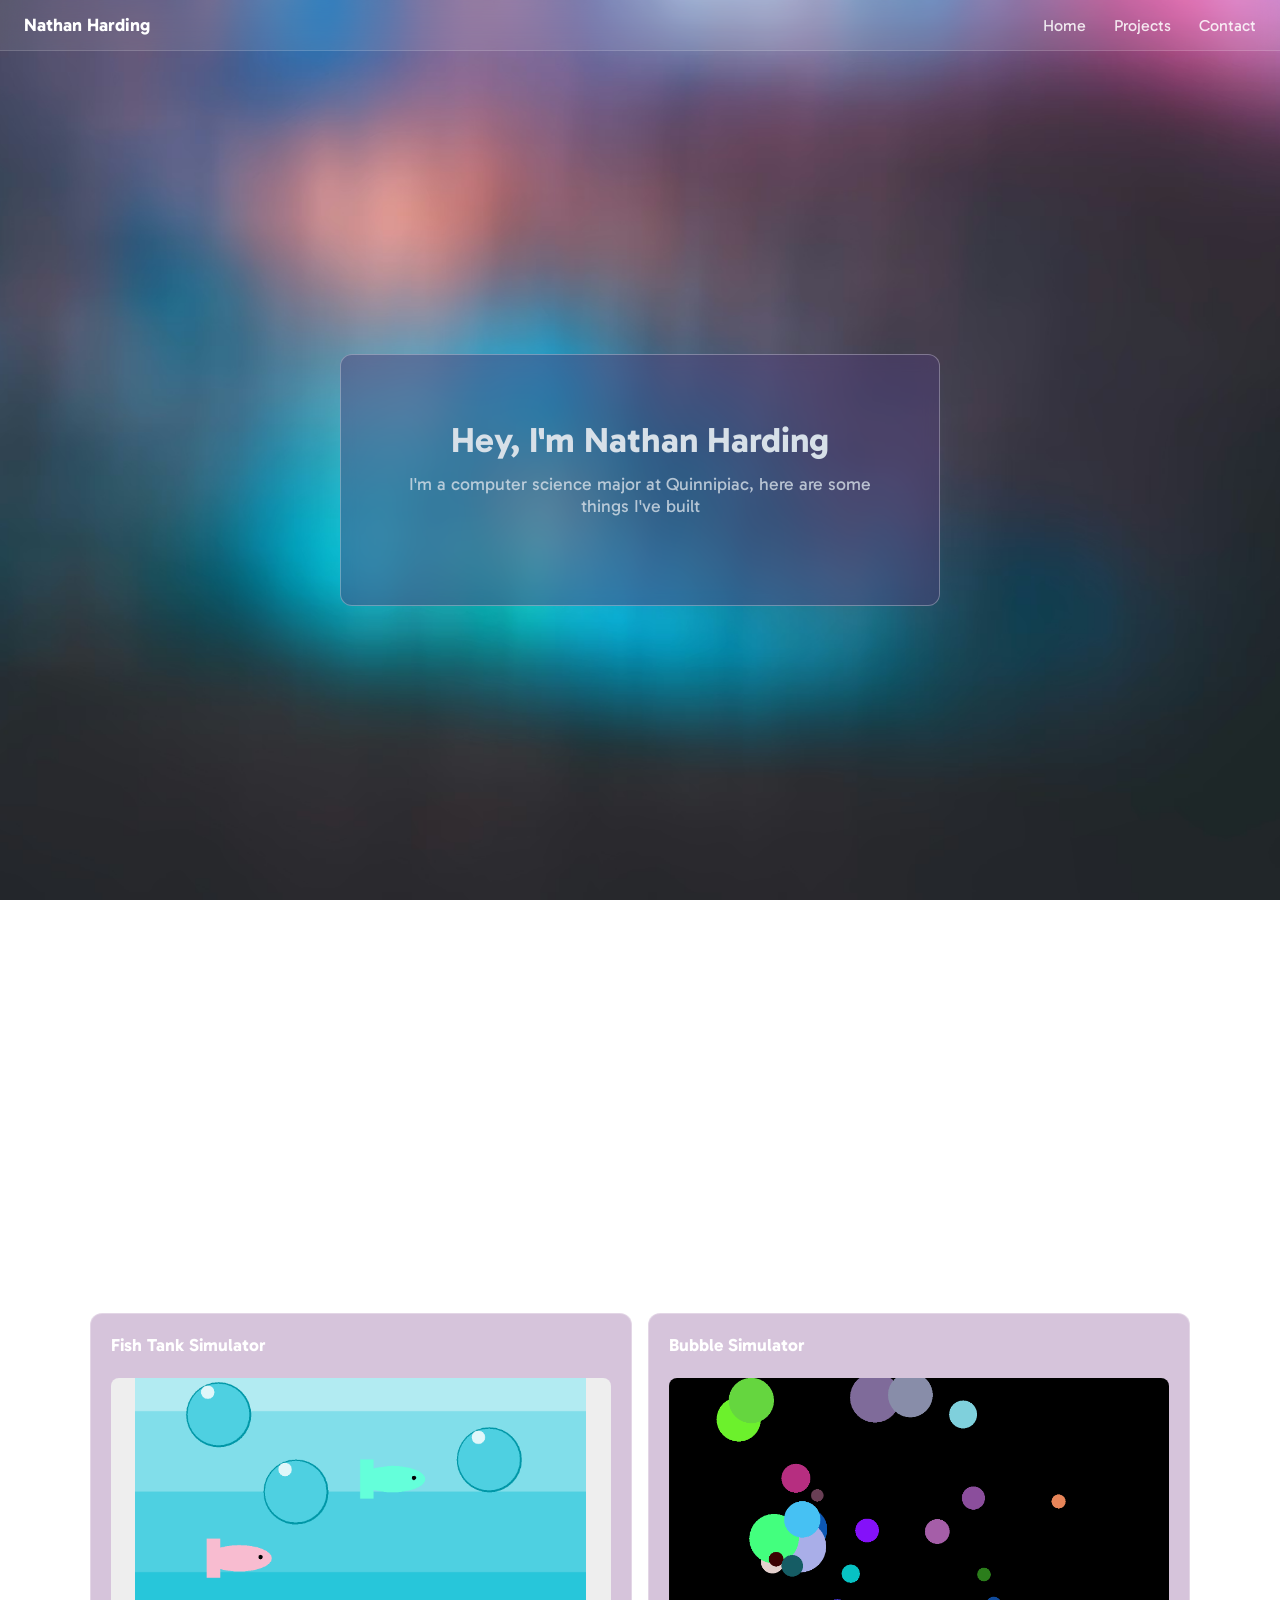
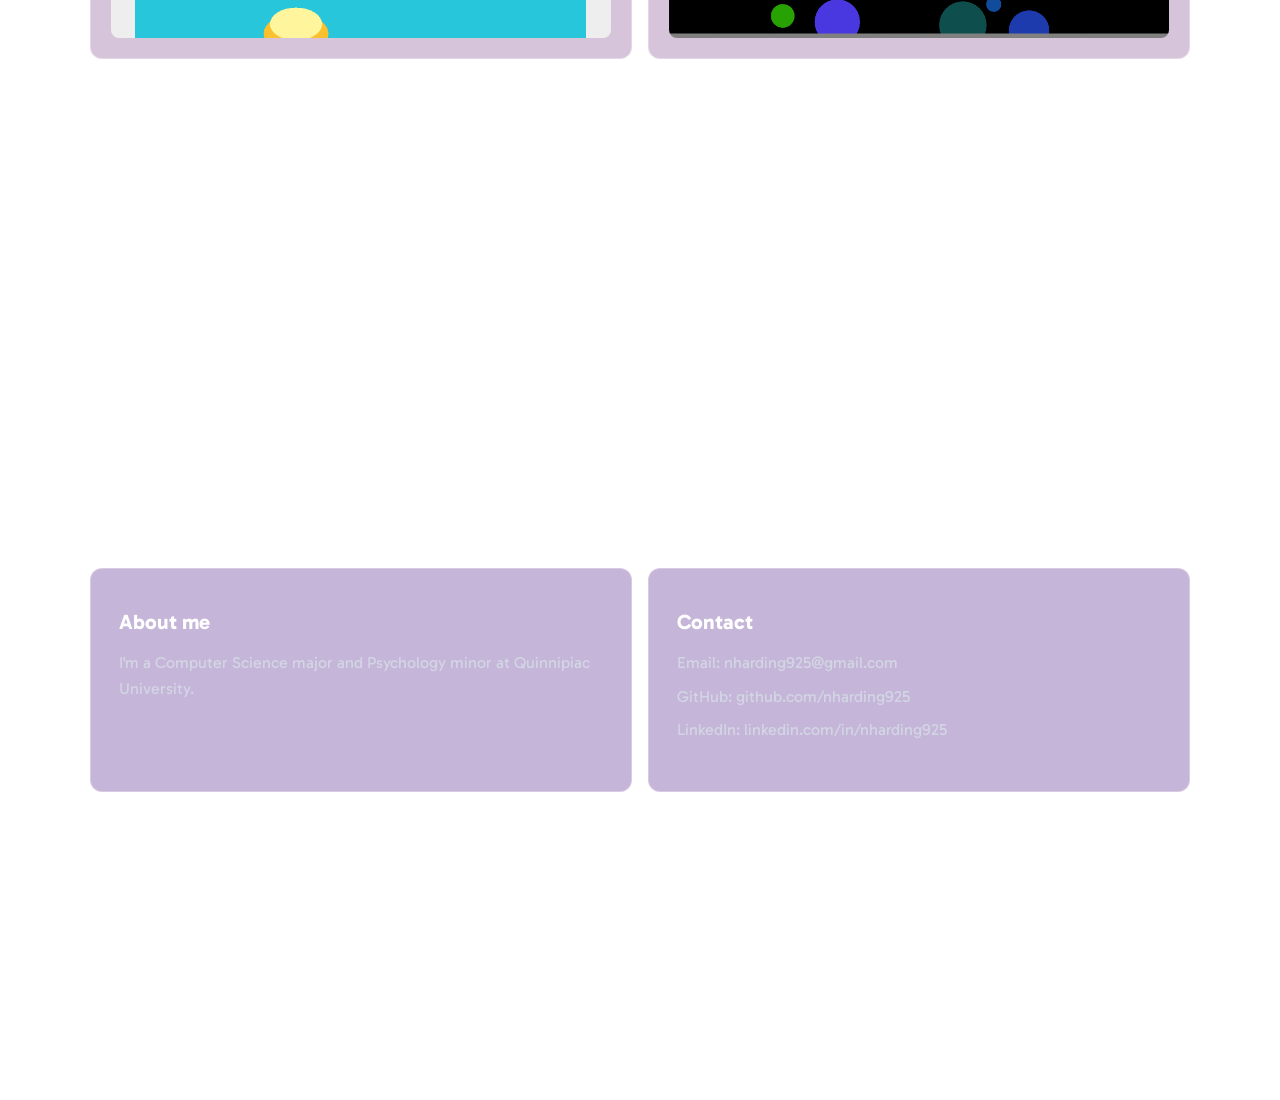
<file: index.html>
<!DOCTYPE html>
<html>

<head>
    <title>My Website</title>
    <link rel="stylesheet" href="styles.css" />
    <link href="https://fonts.googleapis.com/css2?family=Gabarito:wght@400;600&display=swap" rel="stylesheet" />
    <style>
        .project-card {
            display: flex;
            flex-direction: column;
            gap: 12px;
            padding: 20px !important;
        }

        .project-card h3 {
            color: white;
            font-size: 1.1rem;
        }

        .card-img-link {
            width: 100% !important;
            height: 260px !important;
            border-radius: 8px;
            overflow: hidden;
            display: block;
            padding: 0 !important;
        }

        .card-img {
            width: 100%;
            height: 100%;
            object-fit: cover;
            display: block;
            transition: transform 0.3s ease;
        }

        .card-img-link:hover .card-img {
            transform: scale(1.05);
        }
    </style>
</head>

<body>

    <nav class="navbar">
        <span class="logo">Nathan Harding</span>
        <div>
            <a href="#section1">Home</a>
            <a href="#section2">Projects</a>
            <a href="#section3">Contact</a>
        </div>
    </nav>

    <!-- Section 1 — background1.jpeg -->
    <section class="section" id="section1" style="background-image: url('background1.jpeg');">
        <div class="hero">
            <h1>Hey, I'm Nathan Harding</h1>
            <p>I'm a computer science major at Quinnipiac, here are some things I've built</p>
        </div>
    </section>

    <!-- Section 2 — background2.jpeg -->
    <section class="section" id="section2" style="background-image: url('background2.jpeg');">
        <div class="section-content">
            <h2 style="color: white; font-size: 10rem; margin-bottom: 20px; text-align: center;">projects</h2>
            <div class="card-grid">

                <div class="card project-card">
                    <h3>Fish Tank Simulator</h3>
                    <a href="https://github.com/nharding925/SER120_Project2/tree/master" target="_blank"
                        class="card-img-link">
                        <img src="project1.jpeg" alt="Project 1" class="card-img" />
                    </a>
                </div>

                <div class="card project-card">
                    <h3>Bubble Simulator</h3>
                    <a href="https://github.com/nharding925/SER120_Project4/tree/master" target="_blank"
                        class="card-img-link">
                        <img src="project2.jpeg" alt="Project 2" class="card-img" />
                    </a>
                </div>

            </div>
        </div>

        <!-- Dog easter egg -->
        <a href="aboutme.html" class="dog-link" id="dogLink">
            <span class="dog-label">click me!</span>
            <img src="RAHH.jpeg" alt="my dog" class="dog-img" />
        </a>

    </section>

    <!-- Section 3 — background3.jpeg -->
    <section class="section" id="section3"
        style="background-image: url('background3.jpeg'); position: relative; overflow: hidden;">
        <div class="section-content">
            <div class="two-col">
                <div class="box">
                    <h2>About me</h2>
                    <p>I'm a Computer Science major and Psychology minor at Quinnipiac University.</p>
                </div>
                <div class="box">
                    <h2>Contact</h2>
                    <p>Email: nharding925@gmail.com</p>
                    <p>GitHub: github.com/nharding925</p>
                    <p>LinkedIn: linkedin.com/in/nharding925</p>
                </div>
            </div>
        </div>

        <!-- Cat easter egg -->
        <div class="cat-group" id="catGroup">
            <img src="catpaw.jpeg" alt="cat paw" class="cat-paw" onclick="playMeow()" style="cursor: pointer;" />
            <img src="cat.jpeg" alt="my cat" class="cat-img" onclick="playMeow()" style="cursor: pointer;" />
        </div>

    </section>

    <script>
        const section2 = document.getElementById('section2');
        const section3 = document.getElementById('section3');
        const dogLink = document.getElementById('dogLink');
        const catGroup = document.getElementById('catGroup');
        const catImgEl = document.querySelector('.cat-img');
        const catPawEl = document.querySelector('.cat-paw');

        let catClickCount = 0;
        let isEvil = false;

        catImgEl.addEventListener('click', () => {
            if (Math.random() < 0.10) {
                isEvil = true;
                catImgEl.src = 'evilkitty.jpeg';
                catImgEl.style.transform = 'rotate(270deg)';
                catImgEl.style.width = '250px';
                catPawEl.style.display = 'none';
            }
        });

        window.addEventListener('scroll', () => {

            // Dog animation
            const rect2 = section2.getBoundingClientRect();
            const section2Height = section2.offsetHeight;
            const scrolledIn2 = window.innerHeight - rect2.top;
            const progress2 = Math.min(Math.max(scrolledIn2 / section2Height, 0), 1);
            const translateX2 = -220 + (progress2 * 220);
            const translateY2 = 150 - (progress2 * 150);
            dogLink.style.transform = `translateX(${translateX2}px) translateY(${translateY2}px)`;
            dogLink.style.opacity = progress2 > 0.05 ? 1 : 0;

            // Cat animation
            const rect3 = section3.getBoundingClientRect();
            const section3Height = section3.offsetHeight;
            const scrolledIn3 = window.innerHeight - rect3.top;
            const progress3 = Math.min(Math.max(scrolledIn3 / section3Height, 0), 1);

            const translateX3 = 320 - (progress3 * 320);
            catGroup.style.transform = `translateX(${translateX3}px)`;
            catGroup.style.opacity = progress3 > 0.05 ? 1 : 0;
        });

        function playMeow() {
            let sound;
            let volume = 1.0;

            if (isEvil) {
                sound = 'hiss.mp3';
            } else {
                if (Math.random() < 0.01) {
                    sound = 'bark.mp3';
                    volume = 0.1;
                } else {
                    const meows = ['meow1.mp3', 'meow2.mp3', 'meow3.mp3'];
                    sound = meows[Math.floor(Math.random() * meows.length)];
                    if (sound === 'meow2.mp3') volume = 0.3;
                }
            }

            const audio = new Audio(sound);
            audio.volume = volume;
            audio.play();
        }
    </script>

</body>

</html>
</file>
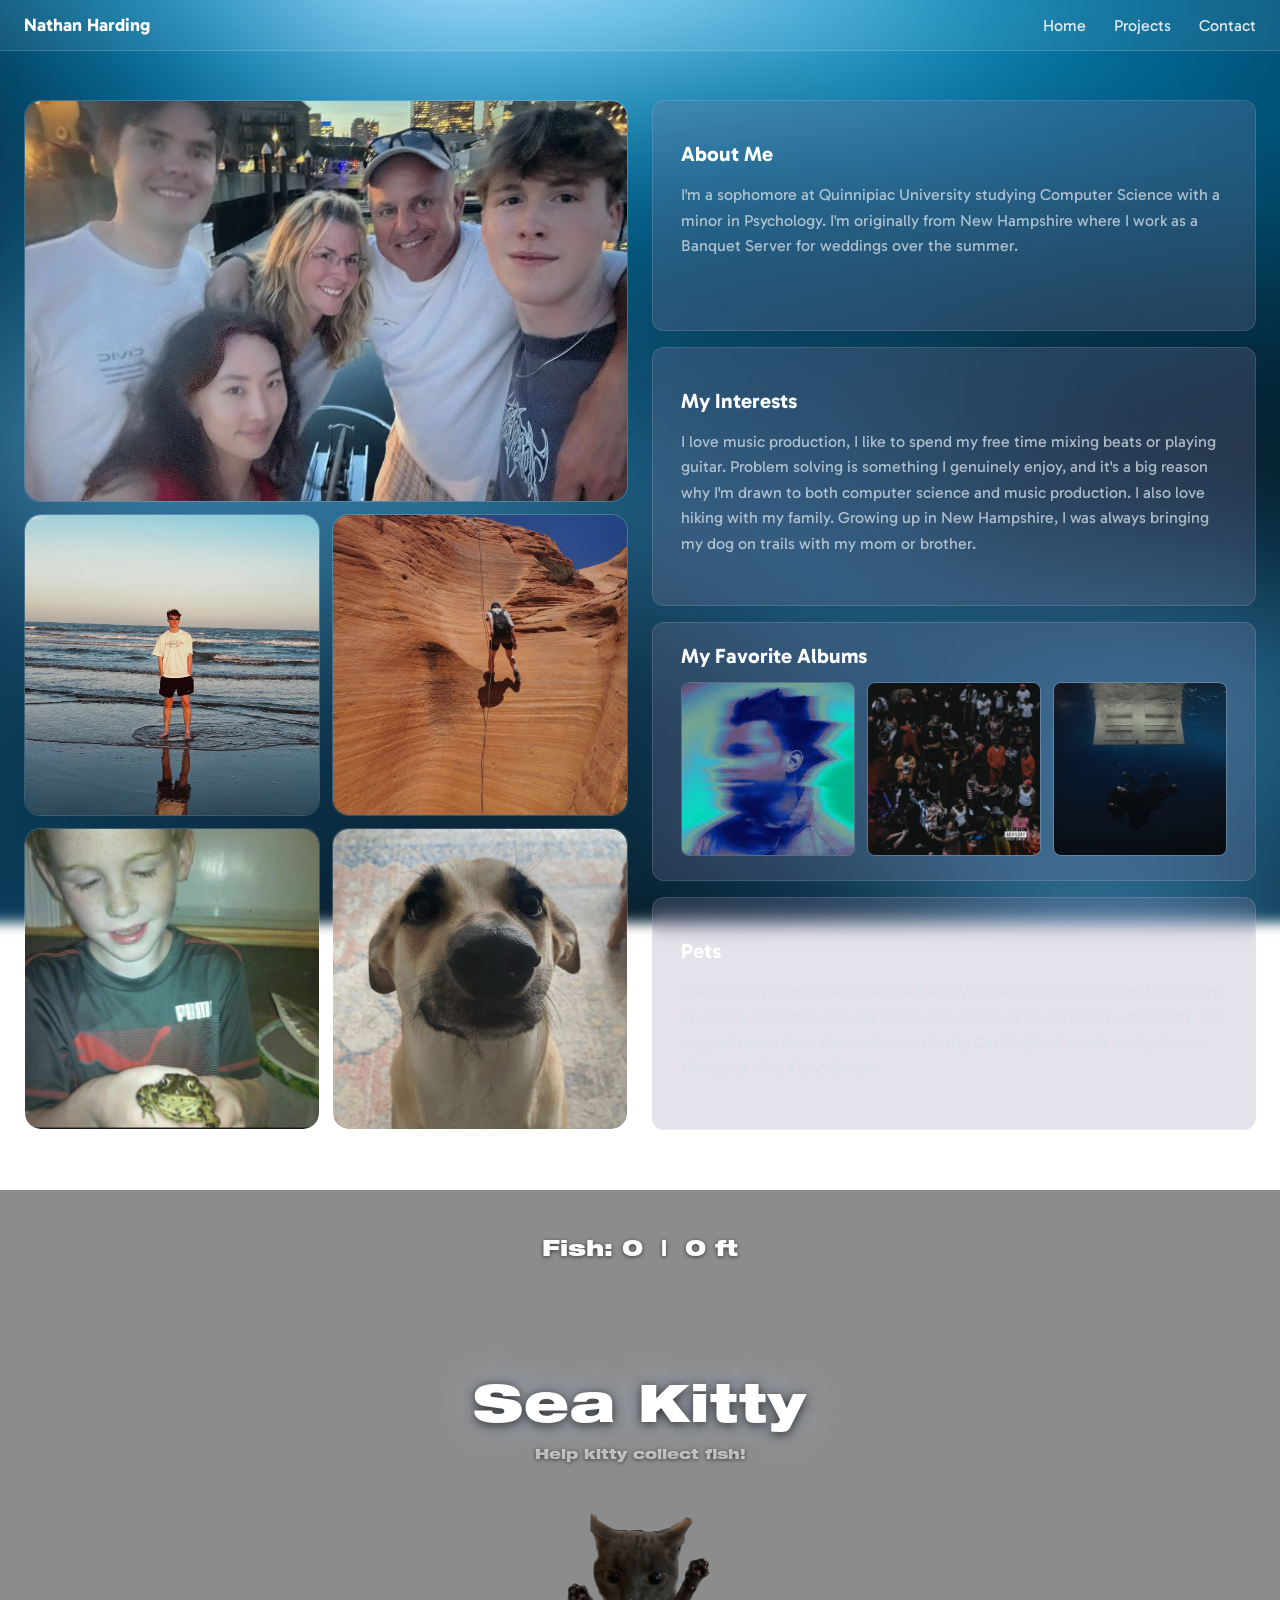
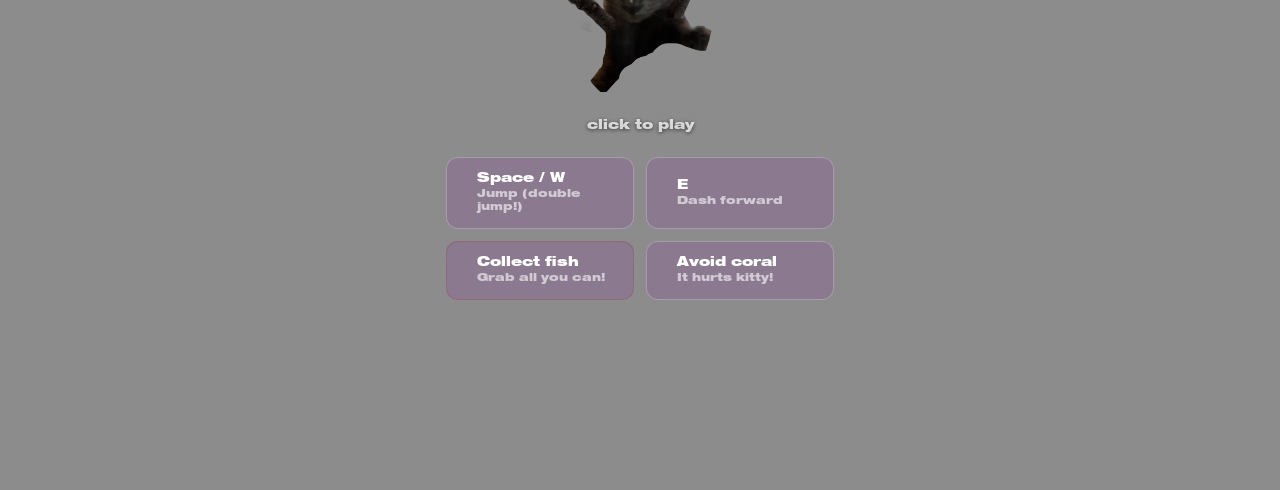
<file: aboutme.html>
<!DOCTYPE html>
<html>

<head>
  <title>About Me</title>
  <link rel="stylesheet" href="styles.css" />
  <style>
    @font-face {
      font-family: 'HelveticaNeueBlackExt';
      src: url('[data-uri]') format('opentype');
      font-weight: normal;
      font-style: normal;
    }
  </style>
  <link href="https://fonts.googleapis.com/css2?family=Gabarito:wght@400;600&display=swap" rel="stylesheet" />
</head>

<body style="margin: 0; padding: 0; position: relative; overflow-x: hidden;">

  <div style="
    position: fixed;
    inset: 0;
    background-image: url('background4.jpeg');
    background-size: cover;
    background-position: center;
    filter: blur(6px);
    transform: scale(1.05);
    z-index: -1;
  "></div>

  <nav class="navbar">
    <span class="logo">Nathan Harding</span>
    <div>
      <a href="index.html#section1">Home</a>
      <a href="index.html#section2">Projects</a>
      <a href="index.html#section3">Contact</a>
    </div>
  </nav>

  <div style="min-height: 100vh; padding: 100px 24px 60px;">
    <div class="about-grid">

      <div class="about-images">
        <div class="about-img-wrap" style="grid-column: 1 / -1;">
          <img src="family.jpeg" alt="my family" class="about-img" />
        </div>
        <div class="about-img-wrap">
          <img src="beach.jpeg" alt="at the beach" class="about-img" />
        </div>
        <div class="about-img-wrap">
          <img src="utah.jpeg" alt="utah" class="about-img" />
        </div>
        <div class="about-img-wrap">
          <img src="childhood.jpeg" alt="childhood" class="about-img" />
        </div>
        <div class="about-img-wrap">
          <img src="kaia.jpeg" alt="kaia" class="about-img" />
        </div>
      </div>

      <div class="about-text">
        <div class="about-box">
          <h2>About Me</h2>
          <p>I'm a sophomore at Quinnipiac University studying Computer Science with a minor in Psychology. I'm
            originally from New Hampshire where I work as a Banquet Server for weddings over the summer. </p>
        </div>

        <div class="about-box">
          <h2>My Interests</h2>
          <p>I love music production, I like to spend my free time mixing beats or playing guitar. Problem solving is
            something I genuinely enjoy, and it's a big reason why I'm drawn to both computer science and music
            production. I also love hiking with my family. Growing up in New Hampshire, I was always bringing my dog on
            trails with my mom or brother.</p>
        </div>

        <div class="about-box" style="padding: 20px 28px;">
          <h2 style="margin-bottom: 14px;">My Favorite Albums</h2>
          <div style="display: flex; gap: 12px; justify-content: space-between;">
            <div style="flex: 1; display: flex; flex-direction: column; align-items: center; gap: 8px;">
              <a href="https://open.spotify.com/album/7KtyUeiJidoZO0ybxBXw0Q" target="_blank">
                <img src="album1.jpeg" alt="Album 1"
                  style="width: 100%; aspect-ratio: 1; object-fit: cover; border-radius: 8px; border: 1px solid rgba(255,255,255,0.2);" />
              </a>
            </div>
            <div style="flex: 1; display: flex; flex-direction: column; align-items: center; gap: 8px;">
              <a href="https://open.spotify.com/album/4rJDCELWL0fjdmN9Gn4f4g" target="_blank">
                <img src="album2.jpeg" alt="Album 2"
                  style="width: 100%; aspect-ratio: 1; object-fit: cover; border-radius: 8px; border: 1px solid rgba(255,255,255,0.2);" />
              </a>
            </div>
            <div style="flex: 1; display: flex; flex-direction: column; align-items: center; gap: 8px;">
              <a href="https://open.spotify.com/album/7aJuG4TFXa2hmE4z1yxc3n" target="_blank">
                <img src="album3.jpeg" alt="Album 3"
                  style="width: 100%; aspect-ratio: 1; object-fit: cover; border-radius: 8px; border: 1px solid rgba(255,255,255,0.2);" />
              </a>
            </div>
          </div>
        </div>

        <div class="about-box">
          <h2>Pets</h2>
          <p>I have a dog named Kaia, she is a Black Mouthed Cur rescue from Mississippi. The cat around this website is
            one of my closest friend's cat named Kitty. Her original name from the shelter was "Kitty Cat Dolphin" which
            is why I made the game "Sea Kitty" below. </p>
        </div>
      </div>

    </div>
  </div>

  <div id="aboutSection2" style="position: relative; overflow: hidden;">
    <div id="runnerWrap" style="position: relative; width: 100%; height: 100vh; overflow: hidden;">
      <canvas id="runnerCanvas" style="position: absolute; inset: 0; width: 100%; height: 100%;"></canvas>
      <div id="runnerUI"
        style="position: absolute; top: 48px; left: 0; right: 0; text-align: center; font-family: 'HelveticaNeueBlackExt', sans-serif; color: white; font-size: 22px; font-weight: 500; pointer-events: none; text-shadow: 0 1px 4px rgba(0,0,0,0.6); z-index: 10;">
        Fish: <span id="fishCount">0</span> &nbsp;|&nbsp; <span id="distCount">0</span> ft
      </div>

      <div id="runnerStart"
        style="position: absolute; inset: 0; display: flex; flex-direction: column; align-items: center; justify-content: center; background: rgba(0,0,0,0.45);">

        <h1
          style="color: white; font-family: 'HelveticaNeueBlackExt', sans-serif; font-size: 52px; font-weight: 600; margin: 0 0 6px; text-shadow: 0 2px 12px rgba(0,0,0,0.7), 0 0 40px rgba(160,200,255,0.4); letter-spacing: 1px;">
          Sea Kitty</h1>

        <p
          style="color: rgba(255,255,255,0.6); font-family: 'HelveticaNeueBlackExt', sans-serif; font-size: 14px; margin: 0 0 20px; text-shadow: 0 1px 4px rgba(0,0,0,0.6);">
          Help kitty collect fish!</p>

        <div id="startKittyWrap" onclick="startRunner()"
          style="cursor: pointer; display: flex; flex-direction: column; align-items: center; margin-bottom: 22px;">
          <img id="startKittyImg" src="angrykitty.jpeg" alt="click to play"
            style="width: 150px; border-radius: 50%; animation: kittyPulse 1.8s ease-in-out infinite; transition: transform 0.15s ease;" />
          <span id="startKittyHint"
            style="color: rgba(255,255,255,0.75); font-family: 'HelveticaNeueBlackExt', sans-serif; font-size: 13px; margin-top: 10px; text-shadow: 0 1px 4px rgba(0,0,0,0.6); pointer-events: none;">click
            to play</span>
        </div>

        <style>
          @keyframes kittyPulse {

            0%,
            100% {
              transform: scale(1);
            }

            50% {
              transform: scale(1.1);
            }
          }

          #startKittyWrap:hover #startKittyImg {
            animation: none;
            transform: scale(1.15);
          }
        </style>

        <script>
          const _kittyWrap = document.getElementById('startKittyWrap');
          const _kittyImg = document.getElementById('startKittyImg');
          _kittyWrap.addEventListener('mouseenter', () => { _kittyImg.src = 'kitty2.jpeg'; });
          _kittyWrap.addEventListener('mouseleave', () => { _kittyImg.src = 'angrykitty.jpeg'; });
        </script>

        <div
          style="display: grid; grid-template-columns: 1fr 1fr; gap: 12px; width: 100%; max-width: 420px; padding: 0 16px;">
          <div
            style="background: rgba(137, 86, 151, 0.35); backdrop-filter: blur(8px); border: 1px solid rgba(255,255,255,0.25); border-radius: 12px; padding: 14px 18px; display: flex; align-items: center; gap: 12px;">
            <span style="font-size: 22px;"></span>
            <div>
              <div
                style="color: white; font-family: 'HelveticaNeueBlackExt', sans-serif; font-size: 13px; font-weight: 600;">
                Space / W</div>
              <div
                style="color: rgba(255,255,255,0.6); font-family: 'HelveticaNeueBlackExt', sans-serif; font-size: 11px;">
                Jump (double jump!)</div>
            </div>
          </div>
          <div
            style="background: rgba(137, 86, 151, 0.35); backdrop-filter: blur(8px); border: 1px solid rgba(255,255,255,0.25); border-radius: 12px; padding: 14px 18px; display: flex; align-items: center; gap: 12px;">
            <span style="font-size: 22px;"></span>
            <div>
              <div
                style="color: white; font-family: 'HelveticaNeueBlackExt', sans-serif; font-size: 13px; font-weight: 600;">
                E</div>
              <div
                style="color: rgba(255,255,255,0.6); font-family: 'HelveticaNeueBlackExt', sans-serif; font-size: 11px;">
                Dash forward</div>
            </div>
          </div>
          <div
            style="background: rgba(137, 86, 151, 0.35); backdrop-filter: blur(8px); border: 1px solid rgba(158, 54, 54, 0.25); border-radius: 12px; padding: 14px 18px; display: flex; align-items: center; gap: 12px;">
            <span style="font-size: 22px;"></span>
            <div>
              <div
                style="color: white; font-family: 'HelveticaNeueBlackExt', sans-serif; font-size: 13px; font-weight: 600;">
                Collect fish</div>
              <div
                style="color: rgba(255,255,255,0.6); font-family: 'HelveticaNeueBlackExt', sans-serif; font-size: 11px;">
                Grab all you can!</div>
            </div>
          </div>
          <div
            style="background: rgba(137, 86, 151, 0.35); backdrop-filter: blur(8px); border: 1px solid rgba(255,255,255,0.25); border-radius: 12px; padding: 14px 18px; display: flex; align-items: center; gap: 12px;">
            <span style="font-size: 22px;"></span>
            <div>
              <div
                style="color: white; font-family: 'HelveticaNeueBlackExt', sans-serif; font-size: 13px; font-weight: 600;">
                Avoid coral</div>
              <div
                style="color: rgba(255,255,255,0.6); font-family: 'HelveticaNeueBlackExt', sans-serif; font-size: 11px;">
                It hurts kitty!</div>
            </div>
          </div>
        </div>
      </div>

      <div id="dashIndicator"
        style="position: absolute; bottom: 20px; left: 50%; transform: translateX(-50%); font-family: 'HelveticaNeueBlackExt', sans-serif; font-size: 15px; color: white; text-shadow: 0 1px 4px rgba(0,0,0,0.6); pointer-events: none; background: rgba(137, 86, 151, 0.35); backdrop-filter: blur(8px); border: 1px solid rgba(255,255,255,0.25); border-radius: 20px; padding: 6px 18px; opacity: 0; transition: opacity 0.3s; white-space: nowrap; z-index: 10;">
        Dash ready!</div>

      <div id="soapUI"
        style="position: absolute; left: 48px; top: 50%; transform: translateY(-50%); pointer-events: none; z-index: 10; display: none; flex-direction: column; align-items: center; gap: 12px;">
        <div
          style="display: flex; flex-direction: column; align-items: center; gap: 12px; filter: drop-shadow(0 4px 12px rgba(0,0,0,0.7));">
          <img id="soapUIImg" src="softsoap.png" style="width: 100px; height: 100px; object-fit: fill;" />
          <span id="soapUILabel"
            style="font-family: 'HelveticaNeueBlackExt', sans-serif; font-size: 26px; color: white; text-shadow: 0 1px 4px rgba(0,0,0,0.6); letter-spacing: 1px; background: rgba(0,0,0,0.3); border: 1px solid rgba(255,255,255,0.2); border-radius: 12px; padding: 4px 16px;">Q</span>
        </div>
      </div>

      <style>
        @keyframes soapFlash {

          0%,
          100% {
            opacity: 1;
            filter: drop-shadow(0 0 10px rgba(100, 220, 255, 0.9));
          }

          50% {
            opacity: 0.4;
            filter: drop-shadow(0 0 2px rgba(100, 220, 255, 0.2));
          }
        }

        .soap-held {
          animation: soapFlash 0.8s ease-in-out infinite;
        }
      </style>
    </div>

  </div>
  </div>

  <a href="index.html" class="dog-link-back" id="dogLinkBack">
    <span class="dog-label-back">Go back?</span>
    <img src="RAHH.jpeg" alt="my dog" class="dog-img-back" />
  </a>

  <style>
    .dog-link-back {
      position: fixed;
      right: 0;
      bottom: -50px;
      width: 200px;
      text-decoration: none;
      display: flex;
      flex-direction: column;
      align-items: center;
      transform: translateY(250px);
      transition: transform 0.08s ease-out;
      z-index: 99;
      opacity: 0;
    }

    .dog-label-back {
      position: relative;
      background: rgba(137, 86, 151, 0.35);
      backdrop-filter: blur(8px);
      border: 1px solid rgba(255, 255, 255, 0.3);
      color: white;
      font-family: 'Gabarito', sans-serif;
      font-size: 0.9rem;
      padding: 6px 14px;
      border-radius: 16px 16px 4px 16px;
      margin-bottom: 4px;
      white-space: nowrap;
      animation: pulse 3.5s ease-in-out infinite;
    }

    .dog-label-back::after {
      content: '';
      position: absolute;
      bottom: -6px;
      right: -10px;
      width: 0;
      height: 0;
      border-left: 10px solid rgba(137, 86, 151, 0.35);
      border-top: 6px solid transparent;
      border-bottom: 6px solid transparent;
    }

    .dog-img-back {
      width: 100%;
      display: block;
      transform: scaleX(-1);
    }
  </style>

  <script>
    const wrap = document.getElementById('runnerWrap');
    const canvas = document.getElementById('runnerCanvas');
    const ctx = canvas.getContext('2d');
    const fishCountEl = document.getElementById('fishCount');
    const distCountEl = document.getElementById('distCount');
    const dashIndicator = document.getElementById('dashIndicator');
    let W, H;
    function resize() {
      W = canvas.width = wrap.clientWidth;
      H = canvas.height = wrap.clientHeight;
    }
    resize();
    window.addEventListener('resize', resize);

    function loadImg(src) {
      const img = new Image();
      img.src = src;
      return img;
    }

    function playSound(src, volume) {
      const sfx = new Audio(src);
      sfx.volume = volume !== undefined ? volume : 0.5;
      sfx.play().catch(e => console.error('Sound error (' + src + '):', e));
      return sfx;
    }

    const imgs = {
      player: loadImg('happykitty.jpeg'),
      dead: loadImg('deadkitty.jpeg'),
      godcat: loadImg('godcat.jpeg'),
      powerupkitty: loadImg('powerupkitty.jpeg'),
      fish: loadImg('fish.jpeg'),
      fish2: loadImg('fish2.jpeg'),
      nightfish: loadImg('nightfish.jpeg'),
      nightbigfish: loadImg('bignightfish.jpeg'),
      obstacle: loadImg('coral.png'),
      bg: loadImg('background6.jpeg'),
      bg2: loadImg('background7.jpeg'),
      bg8: loadImg('background8.jpeg'),
      sand: loadImg('sand.png'),
      soap: loadImg('softsoap.png'),
      bubble: loadImg('bubble.png'),
      hungry: loadImg('hungrykitty.jpeg'),
      dolphin: loadImg('dolphin.jpeg'),
      sand: loadImg('sand.png'),
      nightsand: loadImg('nightsand.png'),
    };

    const GRAVITY = 1.2;
    const JUMP_FORCE = -35;
    const DASH_SPEED = 20;
    const DASH_DURATION = 10;
    const DASH_COOLDOWN = 90;

    const SOAP_POWERUP_FRAMES = Math.round(37 * 60);
    const SOAP_ABSORB_FRAMES = 120;
    const SOAP_SPEED_MULT = 2.8;

    //2500 og
    const NIGHT_THRESHOLD = 1500;
    const NIGHT_TRANSITION = 500;
    const BIG_FISH_UNLOCK_DIST = 1000;
    const NIGHT_FISH_WORTH = 2;
    const NIGHT_BIG_FISH_WORTH = 10;
    const BIG_FISH_WORTH = 3;
    const BIG_FISH_MIN_INTERVAL = 5;
    const BIG_FISH_MAX_INTERVAL = 8;
    const NIGHT_BIG_FISH_MIN_INTERVAL = 5;
    const NIGHT_BIG_FISH_MAX_INTERVAL = 10;

    let gameRunning = false;
    let highScoreFish = 0;
    let highScoreDist = 0;
    let fishCount = 0;
    let distance = 0;
    let speed = 2;
    let frameCount = 0;
    let isDead = false;
    let deathTimer = 0;
    let player = {};
    let obstacles = [];
    let collectibles = [];
    let bigFish = [];
    let soaps = [];
    let bgX = 0;
    let dashFrames = 0;
    let dashCooldown = 0;
    let bgMusic = null;
    let dashTimeout = null;
    let isHungry = false;
    let fishSpawnedCount = 0;
    let nextBigFishAt = 0;
    let soapAbsorbing = false;
    let soapAbsorbTimer = 0;
    let soapActive = false;
    let soapTimer = 0;
    let absorbFloatY = 0;
    let beatPhase = .5;
    const BEAT_FRAMES = 60 * 60 / 55;
    let beatFlash = 0;
    let beatShakeX = 0;
    let beatShakeY = 0;
    let bgFlash = 0;
    let heldSoap = false;
    let dolphins = [], dolphinSpawnTimer = 0;

    function groundY() { return H * 0.95; }
    function getFt() { return Math.floor(distance / 10); }

    function nightProgress() {
      const ft = getFt();
      if (ft < NIGHT_THRESHOLD) return 0;
      return Math.min(1, (ft - NIGHT_THRESHOLD) / NIGHT_TRANSITION);
    }

    function isNight() { return getFt() >= NIGHT_THRESHOLD; }

    function rollNextBigFishAt() {
      const minI = isNight() ? NIGHT_BIG_FISH_MIN_INTERVAL : BIG_FISH_MIN_INTERVAL;
      const maxI = isNight() ? NIGHT_BIG_FISH_MAX_INTERVAL : BIG_FISH_MAX_INTERVAL;
      nextBigFishAt = fishSpawnedCount + minI + Math.floor(Math.random() * (maxI - minI + 1));
    }

    function initRunner() {
      beatPhase = .5; beatFlash = 0; beatShakeX = 0; beatShakeY = 0;
      fishCount = 0;
      distance = 0;
      speed = 1;
      frameCount = 0;
      isDead = false;
      deathTimer = 0;
      obstacles = [];
      collectibles = [];
      bigFish = [];
      soaps = [];
      dolphins = []; dolphinSpawnTimer = 0;
      bgX = 0;
      heldSoap = false;
      dashFrames = 0;
      dashCooldown = 0;
      soapAbsorbing = false;
      soapAbsorbTimer = 0;
      soapActive = false;
      soapTimer = 0;
      fishSpawnedCount = 0;
      isHungry = false;
      rollNextBigFishAt();
      fishCountEl.textContent = '0';
      distCountEl.textContent = '0';
      const ph = H * 0.18;
      player = { x: W * 0.15, y: groundY() - ph, w: ph * 0.85, h: ph, vy: 0, onGround: true, jumps: 0, flipped: false };
    }

    function jump() {
      if (!gameRunning || isDead || soapAbsorbing || soapActive) return;
      if (player.jumps < 2) {
        player.vy = JUMP_FORCE;
        playSound('bounce.mp3', 0.5);
        player.onGround = false;
        player.jumps++;
        player.flipped = true;
        clearTimeout(player.flipTimeout);
        player.flipTimeout = setTimeout(() => { player.flipped = false; }, 300);
      }
    }

    function dash() {
      if (!gameRunning || isDead || soapAbsorbing || soapActive) return;
      if (dashCooldown > 0) return;
      dashFrames = DASH_DURATION;
      dashCooldown = DASH_COOLDOWN;
      player.vy = -10;
      player.jumps = 1;
      playSound('dash.mp3', 0.5);
      showDashMsg('Dashing!', true);
    }

    function showDashMsg(msg, active) {
      dashIndicator.textContent = msg;
      dashIndicator.style.opacity = '1';
      dashIndicator.style.background = active
        ? 'rgba(200, 130, 255, 0.55)'
        : 'rgba(137, 86, 151, 0.35)';
      clearTimeout(dashTimeout);
      dashTimeout = setTimeout(() => {
        dashIndicator.style.opacity = active ? '0.6' : '0';
      }, active ? 500 : 2000);
    }

    const keys = {};
    document.addEventListener('keydown', e => {
      keys[e.code] = true;
      if (e.code === 'Space' || e.code === 'KeyW') { e.preventDefault(); jump(); }
      if (e.code === 'KeyE') { e.preventDefault(); dash(); }
      if (e.code === 'KeyQ') { e.preventDefault(); useSoap(); }
    });
    document.addEventListener('keyup', e => { keys[e.code] = false; });

    function spawnObstacle() {
      const h = H * 0.32 + Math.random() * H * 0.1;
      const w = h * 0.65;
      obstacles.push({ x: W + w, y: groundY() - h + (h * 0.4), w, h });
    }

    function useSoap() {
      if (!gameRunning || isDead || soapAbsorbing || soapActive || !heldSoap) return;
      heldSoap = false;
      startSoapAbsorb();
    }

    function spawnDolphin() {
      const size = H * 0.18 + Math.random() * H * 0.1;
      const startY = H * 0.05 + Math.random() * (H * 0.6);
      dolphins.push({
        x: -size * 2, y: startY, w: size, h: size * 0.6,
        baseY: startY, speed: 3 + Math.random() * 3,
        bobOffset: Math.random() * Math.PI * 2,
        bobSpeed: 0.025 + Math.random() * 0.02,
        bobAmount: H * 0.06 + Math.random() * H * 0.07,
        alpha: 0
      });
    }

    function spawnFish() {
      const tooClose = obstacles.some(o => o.x < W + 300 && o.x > W - 200);
      if (tooClose) return;
      const np = nightProgress();
      const fullyNight = np >= 1;
      const size = fullyNight ? H * 0.055 : H * 0.14;
      const night = fullyNight;
      const baseY = groundY() - size - H * 0.05 - Math.random() * H * 0.35;
      const fishAspect = night && imgs.nightfish.naturalWidth > 0 ? imgs.nightfish.naturalWidth / imgs.nightfish.naturalHeight : 1;
      collectibles.push({
        x: W + size, y: baseY, w: size * fishAspect, h: size,
        collected: false, baseY,
        bobOffset: Math.random() * Math.PI * 2,
        bobSpeed: 0.04 + Math.random() * 0.03,
        bobAmount: H * 0.03 + Math.random() * H * 0.02,
        night, glowPhase: 0
      });
      fishSpawnedCount++;

      const bigFishReady = isNight() ? true : getFt() >= BIG_FISH_UNLOCK_DIST;
      if (bigFishReady && fishSpawnedCount >= nextBigFishAt && bigFish.length === 0) {
        spawnBigFish();
        rollNextBigFishAt();
      }
    }

    function spawnBigFish() {
      const tooClose = obstacles.some(o => o.x < W + 400 && o.x > W - 200);
      if (tooClose) return;
      const size = H * 0.14 * 1.85;
      const baseY = H * 0.05 + Math.random() * (H * 0.45 - size);
      const bigAspect = imgs.fish2.naturalWidth > 0 ? imgs.fish2.naturalWidth / imgs.fish2.naturalHeight : 1;
      bigFish.push({
        x: W + size + 180, y: baseY, w: size * bigAspect, h: size,
        collected: false, baseY,
        bobOffset: Math.random() * Math.PI * 2,
        bobSpeed: 0.03 + Math.random() * 0.02,
        bobAmount: H * 0.025 + Math.random() * H * 0.015,
        night: isNight(), glowPhase: 0
      });
    }

    function spawnSoap() {
      if (soaps.length > 0) return;
      const size = H * 0.13;
      const baseY = groundY() - size - H * 0.15 - Math.random() * H * 0.20;
      soaps.push({
        x: W + size, y: baseY, w: size, h: size,
        collected: false, baseY,
        bobOffset: Math.random() * Math.PI * 2,
        bobSpeed: 0.025, bobAmount: H * 0.025, glowPhase: 0
      });
    }

    function rectOverlap(a, b, shrink) {
      const s = shrink || 0;
      return a.x + s < b.x + b.w - s && a.x + a.w - s > b.x + s &&
        a.y + s < b.y + b.h - s && a.y + a.h - s > b.y + s;
    }

    function stopMusic() {
      if (bgMusic) { bgMusic.pause(); bgMusic.src = ''; bgMusic = null; }
    }

    function startSoapAbsorb() {
      soapAbsorbing = true;
      soapAbsorbTimer = SOAP_ABSORB_FRAMES;
      player.vy = 0;
      absorbFloatY = player.y;
      playSound('softsoap.mp3', 0.75);
      if (bgMusic) { bgMusic.pause(); }
    }

    function endSoapAbsorb() {
      soapAbsorbing = false;
      soapActive = true;
      soapTimer = SOAP_POWERUP_FRAMES;
      stopMusic();
      bgMusic = new Audio('chihirofast.mp3');
      bgMusic.volume = 0.3;
      bgMusic.loop = true;
      bgMusic.play().catch(e => console.error('Music error (chihirofast.mp3):', e));
    }

    function endSoapPowerup() {
      beatPhase = 0; beatFlash = 0; beatShakeX = 0; beatShakeY = 0;
      soapActive = false;
      dolphins = []; dolphinSpawnTimer = 0;
      stopMusic();
      bgMusic = new Audio('chihiro.mp3');
      bgMusic.volume = 0.3;
      bgMusic.loop = true;
      bgMusic.play().catch(e => console.error('Music error (chihiro.mp3):', e));
      player.vy = 3;
    }

    function update() {
      if (isDead) {
        deathTimer--;
        player.vy += GRAVITY * 1.5;
        player.y += player.vy;
        player.x -= 2;
        if (deathTimer <= 0) showGameOver();
        return;
      }

      if (soapAbsorbing) {
        soapAbsorbTimer--;
        const targetY = H * 0.18;
        player.y += (targetY - player.y) * 0.05;
        player.vy = 0;
        bgX -= 0.5;
        if (soapAbsorbTimer <= 0) endSoapAbsorb();
        return;
      }

      frameCount++;
      speed = 4 + frameCount * 0.001;
      bgX -= speed * 0.2;
      distance += speed;
      distCountEl.textContent = getFt();

      if (!soapActive) {
        if (keys['KeyA'] && player.x > W * 0.05) player.x -= 6;
        if (keys['KeyD'] && player.x < W * 0.75) player.x += 6;
      }

      if (dashCooldown > 0) {
        dashCooldown--;
        if (dashCooldown === 0) showDashMsg('Dash ready!', false);
      }

      if (dashFrames > 0 && !soapActive) {
        player.x += DASH_SPEED;
        dashFrames--;
        if (player.x > W * 0.7) player.x = W * 0.7;
      }

      if (soapActive) {
        soapTimer--;
        beatPhase += 1;
        const beatPos = (beatPhase % BEAT_FRAMES) / BEAT_FRAMES;
        if (beatPos < (1 / BEAT_FRAMES)) {
          beatFlash = 1.0; bgFlash = 1.0;
          const shakeStrength = 40;
          beatShakeX = (Math.random() - 0.5) * shakeStrength * 2;
          beatShakeY = (Math.random() - 0.5) * shakeStrength * 2;
        } else {
          beatFlash *= 0.82; bgFlash *= 0.96;
          beatShakeX *= 0.7; beatShakeY *= 0.7;
        }
        bgX -= speed * (SOAP_SPEED_MULT - 1) * 0.2;
        const bubbleFloatY = H * 0.18 + Math.sin(frameCount * 0.035) * H * 0.04;
        player.y += (bubbleFloatY - player.y) * 0.055;
        player.vy = 0;
        player.onGround = false;
        const extraSpeed = speed * (SOAP_SPEED_MULT - 1);
        for (const obs of obstacles) obs.x -= extraSpeed;
        for (const f of collectibles) f.x -= extraSpeed * 0.7;
        for (const bf of bigFish) bf.x -= extraSpeed * 0.7;
        for (const s of soaps) s.x -= extraSpeed * 0.7;
        obstacles = obstacles.filter(o => o.x + o.w > -10);

        dolphinSpawnTimer--;
        if (dolphinSpawnTimer <= 0) {
          spawnDolphin();
          dolphinSpawnTimer = 35 + Math.floor(Math.random() * 45);
        }
        for (const d of dolphins) {
          d.x += d.speed * 1.4;
          d.y = d.baseY + Math.sin(frameCount * d.bobSpeed + d.bobOffset) * d.bobAmount;
          if (d.x < W * 0.12) d.alpha = Math.min(1, d.alpha + 0.05);
          else if (d.x > W * 0.82) d.alpha = Math.max(0, d.alpha - 0.05);
        }
        dolphins = dolphins.filter(d => d.x < W + 300);
        if (soapTimer <= 0) endSoapPowerup();
      } else {
        const wasAirborne = !player.onGround;
        player.vy += GRAVITY;
        player.y += player.vy;
        const gY = groundY() - player.h;
        if (player.y >= gY) {
          player.y = gY;
          if (wasAirborne && player.vy > 2) playSound('sand.mp3', 0.4);
          player.vy = 0;
          player.onGround = true;
          player.jumps = 0;
        } else {
          player.onGround = false;
        }

        for (const obs of obstacles) {
          obs.x -= speed;
          if (rectOverlap(player, obs, player.w * 0.3)) {
            isDead = true;
            deathTimer = 120;
            player.vy = -12;
            playSound('death.mp3', 0.6);
            stopMusic();
            return;
          }
        }
        obstacles = obstacles.filter(o => o.x + o.w > -10);
      }

      const minGap = Math.max(180, 340 - frameCount * 0.05);
      const lastObs = obstacles[obstacles.length - 1];
      if (!lastObs || lastObs.x < W - minGap) {
        if (Math.random() < 0.018) spawnObstacle();
      }

      const lastFish = collectibles[collectibles.length - 1];
      if (!lastFish || lastFish.x < W - 300) {
        if (Math.random() < 0.015) spawnFish();
      }

      if (soaps.length === 0 && !soapActive && !soapAbsorbing) {
        //0.0002 og
        if (Math.random() < 0.0002) spawnSoap();
      }

      for (const f of collectibles) {
        f.x -= speed * 0.7;
        f.y = f.baseY + Math.sin(frameCount * f.bobSpeed + f.bobOffset) * f.bobAmount;
        f.glowPhase += 0.07;
        if (!f.collected && rectOverlap(player, f, player.w * 0.25)) {
          f.collected = true;
          fishCount += f.night ? NIGHT_FISH_WORTH : 1;
          fishCountEl.textContent = fishCount;
          playSound('fish.mp3', 0.5);
          isHungry = true;
          clearTimeout(player.hungryTimeout);
          player.hungryTimeout = setTimeout(() => { isHungry = false; }, 500);
        }
      }
      collectibles = collectibles.filter(f => f.x + f.w > -10 && !f.collected);

      for (const bf of bigFish) {
        bf.x -= speed * 0.7;
        bf.y = bf.baseY + Math.sin(frameCount * bf.bobSpeed + bf.bobOffset) * bf.bobAmount;
        bf.glowPhase += 0.05;
        if (!bf.collected && rectOverlap(player, bf, player.w * 0.2)) {
          bf.collected = true;
          fishCount += bf.night ? NIGHT_BIG_FISH_WORTH : BIG_FISH_WORTH;
          fishCountEl.textContent = fishCount;
          playSound('fish2.mp3', 0.7);
          isHungry = true;
          clearTimeout(player.hungryTimeout);
          player.hungryTimeout = setTimeout(() => { isHungry = false; }, 500);
        }
      }
      bigFish = bigFish.filter(bf => bf.x + bf.w > -10 && !bf.collected);

      for (const s of soaps) {
        s.x -= speed * 0.7;
        s.y = s.baseY + Math.sin(frameCount * s.bobSpeed + s.bobOffset) * s.bobAmount;
        s.glowPhase += 0.06;
        if (!s.collected && rectOverlap(player, s, player.w * 0.2)) {
          s.collected = true;
          heldSoap = true;
          playSound('fish.mp3', 0.4);
        }
      }
      soaps = soaps.filter(s => s.x + s.w > -10 && !s.collected);
    }

    function draw() {
      const soapUI = document.getElementById('soapUI');
      const soapImg = document.getElementById('soapUIImg');
      if (heldSoap) {
        soapUI.style.display = 'flex';
        soapImg.classList.add('soap-held');
      } else {
        soapUI.style.display = 'none';
        soapImg.classList.remove('soap-held');
      }

      canvas.style.transform = (soapActive && (Math.abs(beatShakeX) > 0.1 || Math.abs(beatShakeY) > 0.1))
        ? `translate(${beatShakeX}px, ${beatShakeY}px)` : '';
      ctx.clearRect(0, 0, W, H);

      const np = nightProgress();

      if (imgs.bg.complete && imgs.bg.naturalWidth > 0 && imgs.bg2.complete && imgs.bg2.naturalWidth > 0) {
        const iw = imgs.bg.naturalWidth, ih = imgs.bg.naturalHeight;
        const srcY = ih * 0.5, srcH = ih * 0.5;
        const offset = ((bgX % W) - W) % W;
        for (let i = 0; i < 3; i++) {
          const x = offset + i * W;
          const useFlipped = Math.floor((-bgX / W) + i) % 2 !== 0;
          ctx.drawImage(useFlipped ? imgs.bg2 : imgs.bg, 0, srcY, iw, srcH, x, 0, W, H);
        }
      } else {
        ctx.fillStyle = '#0a3d5c';
        ctx.fillRect(0, 0, W, H);
      }

      if (np > 0) {
        ctx.save();
        ctx.globalAlpha = np * 0.75;
        ctx.fillStyle = '#020a1a';
        ctx.fillRect(0, 0, W, H);
        ctx.restore();

        ctx.save();
        for (let i = 0; i < 90; i++) {
          const sx = (i * 137.508) % W;
          const sy = (i * 97.31) % (H * 0.55);
          const sr = 0.5 + (i % 3) * 0.5;
          const twinkle = 0.4 + Math.sin(frameCount * 0.04 + i * 0.9) * 0.6;
          ctx.globalAlpha = np * twinkle * 0.85;
          ctx.fillStyle = i % 5 === 0 ? '#aaddff' : 'white';
          ctx.beginPath();
          ctx.arc(sx, sy, sr, 0, Math.PI * 2);
          ctx.fill();
        }
        ctx.restore();

        if (np > 0.5) {
          const shimmerAlpha = (np - 0.5) * 0.18;
          ctx.save();
          ctx.globalAlpha = shimmerAlpha;
          const sg = ctx.createLinearGradient(0, groundY() - H * 0.05, 0, groundY());
          sg.addColorStop(0, 'rgba(0,180,255,0)');
          sg.addColorStop(1, 'rgba(0,100,255,0.5)');
          ctx.fillStyle = sg;
          ctx.fillRect(0, groundY() - H * 0.05, W, H * 0.05);
          ctx.restore();
        }
      }

      if (soapActive && beatFlash > 0.01 && imgs.bg8.complete && imgs.bg8.naturalWidth > 0) {
        const iw8 = imgs.bg8.naturalWidth, ih8 = imgs.bg8.naturalHeight;
        const offset = ((bgX % W) - W) % W;
        ctx.save();
        ctx.globalAlpha = bgFlash;
        ctx.globalCompositeOperation = 'lighter';
        for (let i = 0; i < 3; i++) {
          const x = offset + i * W;
          const shouldFlip = Math.floor((-bgX / W) + i) % 2 !== 0;
          if (shouldFlip) {
            ctx.save();
            ctx.translate(x + W, 0);
            ctx.scale(-1, 1);
            ctx.drawImage(imgs.bg8, 0, ih8 * 0.5, iw8, ih8 * 0.5, 0, 0, W, H);
            ctx.restore();
          } else {
            ctx.drawImage(imgs.bg8, 0, ih8 * 0.5, iw8, ih8 * 0.5, x, 0, W, H);
          }
        }
        ctx.restore();
      }

      if (soapActive) {
        ctx.save();
        ctx.globalAlpha = 0.16;
        ctx.strokeStyle = '#b8f0ff';
        ctx.lineWidth = 2;
        for (let i = 0; i < 20; i++) {
          const y = H * 0.08 + (i / 20) * H * 0.84;
          const len = 70 + Math.random() * 130;
          const x = ((frameCount * 20 + i * 131) % (W + 220)) - 220;
          ctx.beginPath(); ctx.moveTo(x, y); ctx.lineTo(x - len, y); ctx.stroke();
        }
        ctx.restore();
      }

      for (const f of collectibles) {
        if (f.collected) continue;
        const cx = f.x + f.w / 2, cy = f.y + f.h / 2;
        if (f.night && imgs.nightfish.complete && imgs.nightfish.naturalWidth > 0) {
          const glowR = f.w * 0.6 + Math.sin(f.glowPhase) * f.w * 0.1;
          const grd = ctx.createRadialGradient(cx, cy, 0, cx, cy, glowR);
          grd.addColorStop(0, 'rgba(255,105,180,0.55)');
          grd.addColorStop(1, 'rgba(255,105,180,0)');
          ctx.shadowColor = 'rgba(255,105,180,0.9)';
          ctx.save();
          ctx.fillStyle = grd;
          ctx.beginPath(); ctx.arc(cx, cy, glowR, 0, Math.PI * 2); ctx.fill();
          ctx.shadowColor = 'rgba(255,105,180,0.9)';
          ctx.shadowBlur = 18;
          ctx.translate(cx, cy); ctx.scale(-1, 1);
          ctx.drawImage(imgs.nightfish, -f.w / 2, -f.h / 2, f.w, f.h);
          ctx.restore();
        } else if (imgs.fish.complete && imgs.fish.naturalWidth > 0) {
          ctx.save();
          ctx.translate(cx, cy); ctx.scale(-1, 1);
          ctx.drawImage(imgs.fish, -f.w / 2, -f.h / 2, f.w, f.h);
          ctx.restore();
        }
      }

      for (const bf of bigFish) {
        if (bf.collected) continue;
        const cx = bf.x + bf.w / 2, cy = bf.y + bf.h / 2;
        if (bf.night && imgs.nightbigfish.complete && imgs.nightbigfish.naturalWidth > 0) {
          const glowR = bf.w * 1.0 + Math.sin(bf.glowPhase) * bf.w * 0.18;
          const grd = ctx.createRadialGradient(cx, cy, 0, cx, cy, glowR);
          grd.addColorStop(0, 'rgba(0,140,255,0.6)');
          grd.addColorStop(1, 'rgba(0,140,255,0)');
          ctx.save();
          ctx.fillStyle = grd;
          ctx.beginPath(); ctx.arc(cx, cy, glowR, 0, Math.PI * 2); ctx.fill();
          ctx.shadowColor = 'rgba(0,180,255,0.95)';
          ctx.shadowBlur = 28;
          ctx.translate(cx, cy); ctx.scale(-1, 1);
          ctx.drawImage(imgs.nightbigfish, -bf.w / 2, -bf.h / 2, bf.w, bf.h);
          ctx.restore();
        } else if (imgs.fish2.complete && imgs.fish2.naturalWidth > 0) {
          ctx.save();
          ctx.translate(cx, cy); ctx.scale(-1, 1);
          ctx.drawImage(imgs.fish2, -bf.w / 2, -bf.h / 2, bf.w, bf.h);
          ctx.restore();
        }
      }

      for (const s of soaps) {
        if (s.collected) continue;
        const cx = s.x + s.w / 2, cy = s.y + s.h / 2;
        const glowR = s.w * 0.8 + Math.sin(s.glowPhase) * s.w * 0.18;
        const grd = ctx.createRadialGradient(cx, cy, 0, cx, cy, glowR);
        grd.addColorStop(0, 'rgba(160,230,255,0.6)');
        grd.addColorStop(1, 'rgba(160,230,255,0)');
        ctx.save();
        ctx.fillStyle = grd;
        ctx.beginPath(); ctx.arc(cx, cy, glowR, 0, Math.PI * 2); ctx.fill();
        ctx.restore();
        if (imgs.soap.complete && imgs.soap.naturalWidth > 0) {
          ctx.drawImage(imgs.soap, s.x, s.y, s.w, s.h);
        }
      }

      if ((soapActive || soapAbsorbing) && imgs.dolphin && imgs.dolphin.complete && imgs.dolphin.naturalWidth > 0) {
        for (const d of dolphins) {
          if (d.alpha <= 0.01) continue;
          const cx = d.x + d.w / 2, cy = d.y + d.h / 2;
          const tilt = Math.sin(frameCount * d.bobSpeed + d.bobOffset) * 0.15;
          ctx.save();
          ctx.globalAlpha = d.alpha * 0.85;
          ctx.translate(cx, cy); ctx.rotate(tilt); ctx.scale(-1, 1);
          ctx.drawImage(imgs.dolphin, -d.w / 2, -d.h / 2, d.w, d.h);
          ctx.restore();
          ctx.save();
          ctx.globalCompositeOperation = 'multiply';
          ctx.globalAlpha = d.alpha * 0.55;
          ctx.translate(cx, cy); ctx.rotate(tilt); ctx.scale(-1, 1);
          ctx.fillStyle = 'rgba(0,15,50,1)';
          ctx.drawImage(imgs.dolphin, -d.w / 2, -d.h / 2, d.w, d.h);
          ctx.restore();
          ctx.save();
          ctx.globalCompositeOperation = 'screen';
          ctx.globalAlpha = d.alpha * 0.18;
          ctx.translate(cx, cy); ctx.rotate(tilt); ctx.scale(-1, 1);
          ctx.fillStyle = 'rgba(30,100,200,1)';
          ctx.drawImage(imgs.dolphin, -d.w / 2, -d.h / 2, d.w, d.h);
          ctx.restore();
        }
      }

      for (const obs of obstacles) {
        if (imgs.obstacle.complete && imgs.obstacle.naturalWidth > 0) {
          ctx.save();
          if (np > 0) {
            ctx.shadowColor = `rgba(255, 105, 180, ${np * 10})`;
            ctx.shadowBlur = 80 + np * 95;
          }
          ctx.drawImage(imgs.obstacle, obs.x, obs.y, obs.w, obs.h);
          ctx.restore();
        } else {
          ctx.fillStyle = '#c0392b';
          ctx.fillRect(obs.x, obs.y, obs.w, obs.h);
        }
      }

      if (
        imgs.sand.complete && imgs.sand.naturalWidth > 0 &&
        imgs.nightsand && imgs.nightsand.complete && imgs.nightsand.naturalWidth > 0
      ) {
        const sandH = H * 0.22;
        const sandY = groundY() - sandH * 0.5;
        const sandW = imgs.sand.naturalWidth * (sandH / imgs.sand.naturalHeight);
        const sandOffset = ((bgX / 0.2) % sandW - sandW) % sandW;

        ctx.save();
        ctx.globalAlpha = 1 - np;
        for (let i = 0; i < Math.ceil(W / sandW) + 2; i++) {
          ctx.drawImage(imgs.sand, sandOffset + i * sandW, sandY, sandW, sandH);
        }
        ctx.restore();

        ctx.save();
        ctx.globalAlpha = np;
        for (let i = 0; i < Math.ceil(W / sandW) + 2; i++) {
          ctx.drawImage(imgs.nightsand, sandOffset + i * sandW, sandY, sandW, sandH);
        }
        ctx.restore();
      }

      if (dashFrames > 0 && !soapActive && !soapAbsorbing && imgs.player.complete && imgs.player.naturalWidth > 0) {
        const aspect = imgs.player.naturalWidth / imgs.player.naturalHeight;
        const drawW = player.h * aspect;
        ctx.save();
        ctx.globalAlpha = 0.2; ctx.drawImage(imgs.player, player.x - 35, player.y, drawW, player.h);
        ctx.globalAlpha = 0.1; ctx.drawImage(imgs.player, player.x - 65, player.y, drawW, player.h);
        ctx.restore();
      }

      const imgToDraw = isDead ? imgs.dead
        : (soapActive && imgs.godcat.complete && imgs.godcat.naturalWidth > 0) ? imgs.godcat
          : (soapAbsorbing && imgs.powerupkitty.complete && imgs.powerupkitty.naturalWidth > 0) ? imgs.powerupkitty
            : (isHungry && imgs.hungry.complete && imgs.hungry.naturalWidth > 0) ? imgs.hungry
              : imgs.player;

      if (imgToDraw.complete && imgToDraw.naturalWidth > 0) {
        const aspect = imgToDraw.naturalWidth / imgToDraw.naturalHeight;
        const drawW = player.h * aspect;

        if (soapActive || soapAbsorbing) {
          const darkAlpha = soapAbsorbing ? 0.72 * (1 - soapAbsorbTimer / SOAP_ABSORB_FRAMES) : 0.72;
          const beatFade = (soapActive && bgFlash > 0.01) ? (1 - bgFlash) : 1;
          const nightFade = 1 - np;
          const effectiveDark = darkAlpha * beatFade * nightFade;
          ctx.save();
          ctx.fillStyle = `rgba(0,0,10,${effectiveDark})`;
          ctx.fillRect(0, 0, W, H);
          ctx.restore();
        }

        let vx = 0, vy = 0;
        if (soapAbsorbing) {
          const intensity = 5 * (soapAbsorbTimer / SOAP_ABSORB_FRAMES);
          vx = (Math.random() - 0.5) * intensity * 2.5;
          vy = (Math.random() - 0.5) * intensity * 2.5;
        }

        const drawX = player.x + vx;
        const drawY = player.y + vy;

        if (soapActive || soapAbsorbing) {
          const cx = drawX + drawW / 2;
          const cy = drawY + player.h / 2;
          const absorbProgress = soapAbsorbing ? (1 - soapAbsorbTimer / SOAP_ABSORB_FRAMES) : 1;
          const pulse = soapActive ? (0.6 + Math.sin(frameCount * 0.08) * 0.4) : absorbProgress;
          const haloR = Math.max(drawW, player.h) * (soapActive ? 1.4 : 0.9);
          const halo = ctx.createRadialGradient(cx, cy, 0, cx, cy, haloR);
          halo.addColorStop(0, `rgba(180,240,255,${0.55 * pulse})`);
          halo.addColorStop(0.4, `rgba(120,200,255,${0.3 * pulse})`);
          halo.addColorStop(1, 'rgba(80,160,255,0)');
          ctx.save();
          ctx.fillStyle = halo;
          ctx.beginPath(); ctx.arc(cx, cy, haloR, 0, Math.PI * 2); ctx.fill();
          ctx.restore();
        }

        ctx.save();
        if (soapAbsorbing) {
          const absorbProgress = 1 - (soapAbsorbTimer / SOAP_ABSORB_FRAMES);
          ctx.shadowColor = `rgba(100,215,255,${0.4 + absorbProgress * 0.4})`;
          ctx.shadowBlur = 18 + absorbProgress * 35;
        } else if (soapActive) {
          const pulse = 0.7 + Math.sin(frameCount * 0.08) * 0.3;
          ctx.shadowColor = `rgba(180,240,255,${pulse})`;
          ctx.shadowBlur = 40 + Math.sin(frameCount * 0.05) * 15;
        }

        if (player.flipped && !soapAbsorbing && !soapActive) {
          ctx.translate(drawX + drawW, drawY); ctx.scale(-1, 1);
          ctx.drawImage(imgToDraw, 0, 0, drawW, player.h);
        } else if (soapActive) {
          const aspect = imgToDraw.naturalWidth / imgToDraw.naturalHeight;
          const drawWLocal = player.h * aspect;
          const beatPos = (beatPhase % BEAT_FRAMES) / BEAT_FRAMES;
          const flippedOnBeat = beatPos < 0.5;
          ctx.save();
          ctx.translate(drawX + drawWLocal / 2, drawY + player.h / 2);
          if (flippedOnBeat) ctx.scale(-1, 1);
          ctx.drawImage(imgToDraw, -drawWLocal / 2, -player.h / 2, drawWLocal, player.h);
          ctx.restore();
        } else {
          ctx.drawImage(imgToDraw, drawX, drawY, drawW, player.h);
        }
        ctx.restore();

        ctx.save();
        if (soapActive && imgs.bubble.complete && imgs.bubble.naturalWidth > 0) {
          const bSize = Math.max(drawW, player.h) * 3.5;
          const bcx = player.x + drawW / 2;
          const bcy = player.y + player.h / 2;
          ctx.globalAlpha = 0.88;
          ctx.drawImage(imgs.bubble, bcx - bSize / 2, bcy - bSize / 2, bSize, bSize);
          ctx.globalAlpha = 1;
        }
        ctx.restore();
      } else {
        ctx.fillStyle = isDead ? '#888' : (soapActive ? '#5bc8f5' : '#9b59b6');
        ctx.fillRect(player.x, player.y, player.w, player.h);
      }

      if (soapActive && beatFlash > 0.01) {
        ctx.save();
        ctx.translate(beatShakeX, beatShakeY);
        const flashAlpha = beatFlash * 0.75;
        const borderW = 18;
        const gtop = ctx.createLinearGradient(0, 0, 0, borderW * 3);
        gtop.addColorStop(0, `rgba(180,240,255,${flashAlpha})`);
        gtop.addColorStop(1, 'rgba(180,240,255,0)');
        ctx.fillStyle = gtop; ctx.fillRect(0, 0, W, borderW * 3);
        const gbot = ctx.createLinearGradient(0, H, 0, H - borderW * 3);
        gbot.addColorStop(0, `rgba(180,240,255,${flashAlpha})`);
        gbot.addColorStop(1, 'rgba(180,240,255,0)');
        ctx.fillStyle = gbot; ctx.fillRect(0, H - borderW * 3, W, borderW * 3);
        const gleft = ctx.createLinearGradient(0, 0, borderW * 3, 0);
        gleft.addColorStop(0, `rgba(180,240,255,${flashAlpha})`);
        gleft.addColorStop(1, 'rgba(180,240,255,0)');
        ctx.fillStyle = gleft; ctx.fillRect(0, 0, borderW * 3, H);
        const gright = ctx.createLinearGradient(W, 0, W - borderW * 3, 0);
        gright.addColorStop(0, `rgba(180,240,255,${flashAlpha})`);
        gright.addColorStop(1, 'rgba(180,240,255,0)');
        ctx.fillStyle = gright; ctx.fillRect(W - borderW * 3, 0, borderW * 3, H);
        ctx.restore();
      }
    }

    function showGameOver() {
      gameRunning = false;
      soapAbsorbing = false;
      soapActive = false;
      heldSoap = false;
      dolphins = []; dolphinSpawnTimer = 0;
      document.getElementById('soapUI').style.display = 'none';
      stopMusic();
      bgMusic = new Audio('chihirodeath.mp3');
      bgMusic.volume = 0.7;
      bgMusic.loop = true;
      bgMusic.play().catch(e => console.error('Music error (chihirodeath.mp3):', e));

      dashIndicator.style.opacity = '0';

      const finalDist = getFt();
      const newFishRecord = fishCount > highScoreFish;
      const newDistRecord = finalDist > highScoreDist;
      if (newFishRecord) highScoreFish = fishCount;
      if (newDistRecord) highScoreDist = finalDist;

      const recordMsg = (newFishRecord || newDistRecord)
        ? `<p style="color:rgba(100,220,255,0.95);font-family:'HelveticaNeueBlackExt',sans-serif;font-size:16px;margin:0 0 6px;text-shadow:0 0 12px rgba(100,220,255,0.8);">🏆 New high score!</p>`
        : `<p style="color:rgba(255,255,255,0.4);font-family:'HelveticaNeueBlackExt',sans-serif;font-size:13px;margin:0 0 6px;">Best: ${highScoreFish} fish &nbsp;|&nbsp; ${highScoreDist} ft</p>`;

      const runnerStart = document.getElementById('runnerStart');
      runnerStart.style.display = 'flex';
      runnerStart.innerHTML = `
    <h2 style="color:white;font-family:'HelveticaNeueBlackExt',sans-serif;font-size:48px;font-weight:600;margin:0 0 8px;text-shadow:0 1px 6px rgba(0,0,0,0.7);">Game Over</h2>
    <p style="color:rgba(255,255,255,0.8);font-family:'HelveticaNeueBlackExt',sans-serif;font-size:15px;margin:0 0 4px;">Fish collected: ${fishCount} &nbsp;|&nbsp; ${finalDist} ft</p>
    ${recordMsg}
    <p style="color:rgba(255,255,255,0.6);font-family:'HelveticaNeueBlackExt',sans-serif;font-size:13px;margin:0 0 20px;">The coral got you...</p>
    <button onclick="startRunner()" style="padding:12px 40px;font-size:16px;border-radius:10px;cursor:pointer;background:rgba(137,86,151,0.5);color:white;border:1px solid rgba(255,255,255,0.4);font-family:'HelveticaNeueBlackExt',sans-serif;font-weight:600;">Play Again</button>
  `;
    }

    function loop() {
      update();
      draw();
      if (gameRunning) requestAnimationFrame(loop);
    }

    function hideDog() {
      dogLinkBack.style.transform = 'translateY(250px)';
      dogLinkBack.style.opacity = '0';
    }

    function startRunner() {
      document.getElementById('runnerStart').style.display = 'none';
      gameRunning = true;
      hideDog();
      initRunner();

      stopMusic();
      bgMusic = new Audio('chihiro.mp3');
      bgMusic.volume = 0.3;
      bgMusic.loop = true;
      bgMusic.play().catch(e => console.error('Music error (chihiro.mp3):', e));

      dashIndicator.style.opacity = '1';
      dashIndicator.textContent = 'Dash ready! (E)';

      loop();
    }

    const dogLinkBack = document.getElementById('dogLinkBack');
    const aboutSection2 = document.getElementById('aboutSection2');

    window.addEventListener('scroll', () => {
      if (gameRunning) return;
      const rect = aboutSection2.getBoundingClientRect();
      const sectionHeight = aboutSection2.offsetHeight;
      const scrolledIn = window.innerHeight - rect.top;
      const progress = Math.min(Math.max(scrolledIn / sectionHeight, 0), 1);
      const translateY = 250 - (progress * 250);
      dogLinkBack.style.transform = `translateY(${translateY}px)`;
      dogLinkBack.style.opacity = progress > 0.05 ? 1 : 0;
    });
  </script>

</body>

</html>
</file>
<file: styles.css>
* {
    box-sizing: border-box;
    margin: 0;
    padding: 0;
  }
  
  body {
    font-family: "Gabarito", sans-serif;
    color: rgb(215, 224, 232);
  }
  
  .section {
    min-height: 100vh;
    background-attachment: fixed;
    background-position: center;
    background-repeat: no-repeat;
    background-size: cover;
    display: flex;
    align-items: center;
    justify-content: center;
    padding: 100px 24px 40px;
    overflow: visible;
  }
  
  .section-content {
    width: 100%;
    max-width: 1100px;
  }
  
  .navbar {
    position: fixed;
    top: 0;
    left: 0;
    right: 0;
    z-index: 100;
    display: flex;
    justify-content: space-between;
    align-items: center;
    padding: 14px 24px;
    background: rgba(255, 255, 255, 0.08);
    -webkit-backdrop-filter: blur(10px);
    backdrop-filter: blur(10px);
    border-bottom: 1px solid rgba(255, 255, 255, 0.15);
  }
  
  .navbar a {
    margin-left: 24px;
    text-decoration: none;
    color: rgba(255, 255, 255, 0.85);
  }
  
  .navbar a:hover {
    color: white;
  }
  
  .logo {
    font-weight: bold;
    font-size: 18px;
    color: white;
  }
  
  .hero {
    background: rgba(80, 60, 120, 0.45);
    -webkit-backdrop-filter: blur(8px);
    backdrop-filter: blur(8px);
    border: 1px solid rgba(255, 255, 255, 0.3);
    border-radius: 12px;
    text-align: center;
    padding: 64px 48px;
    max-width: 600px;
  }
  
  .hero h1 {
    font-size: 2.2rem;
    margin-bottom: 12px;
  }
  
  .hero p {
    color: rgba(215, 224, 232, 0.8);
    margin-bottom: 24px;
    font-size: 1.1rem;
  }
  
  .btn {
    background: rgba(255, 255, 255, 0.15);
    border: 1px solid rgba(255, 255, 255, 0.4);
    color: white;
    padding: 10px 28px;
    border-radius: 8px;
    text-decoration: none;
    font-size: 0.95rem;
  }
  
  .btn:hover {
    background: rgba(255, 255, 255, 0.25);
  }
  
  .card-grid {
    display: grid;
    grid-template-columns: repeat(2, 1fr);
    gap: 16px;
    width: 100%;
  }
  
  .card {
    background: rgba(137, 86, 151, 0.35);
    -webkit-backdrop-filter: blur(8px);
    backdrop-filter: blur(8px);
    border: 1px solid rgba(255, 255, 255, 0.3);
    border-radius: 12px;
    padding: 32px 24px;
  }
  
  .card h3 {
    font-size: 1.1rem;
    margin-bottom: 10px;
    color: white;
  }
  
  .card p {
    color: rgba(215, 224, 232, 0.75);
    line-height: 1.6;
  }
  
  .two-col {
    display: grid;
    grid-template-columns: 1fr 1fr;
    gap: 16px;
    width: 100%;
  }
  
  .box {
    background: rgba(91, 45, 143, 0.348);
    -webkit-backdrop-filter: blur(8px);
    backdrop-filter: blur(8px);
    border: 1px solid rgba(255, 255, 255, 0.3);
    border-radius: 12px;
    padding: 40px 28px;
  }
  
  .box h2 {
    font-size: 1.3rem;
    margin-bottom: 16px;
    color: white;
  }
  
  .box p {
    color: rgba(215, 224, 232, 0.75);
    margin-bottom: 8px;
    line-height: 1.6;
  }
  
  #section2 {
    position: relative;
    overflow: visible;
  }
  
  .dog-link {
    position: absolute;
    left: -50px;
    bottom: 60px;
    width: 250px;
    text-decoration: none;
    display: flex;
    flex-direction: column;
    align-items: center;
    transform: translateX(-220px);
    transition: transform 0.08s ease-out;
    z-index: 99;
  }
  
  .dog-label {
    position: relative;
    background: rgba(137, 86, 151, 0.35);
    backdrop-filter: blur(8px);
    border: 1px solid rgba(255, 255, 255, 0.3);
    color: white;
    font-family: 'Gabarito', sans-serif;
    font-size: 0.9rem;
    padding: 6px 14px;
    border-radius: 16px 16px 16px 4px;
    margin-bottom: 4px;
    white-space: nowrap;
    animation: pulse 3.5s ease-in-out infinite;
  }
  
  .dog-img {
    width: 100%;
    display: block;
    transform: rotate(75deg);
    transform-origin: center center;
  }
  
  .dog-label::before {
    content: '';
    position: absolute;
    bottom: -6px;
    left: -10px;
    width: 0;
    height: 0;
    border-right: 10px solid rgba(137, 86, 151, 0.35);
    border-top: 6px solid transparent;
    border-bottom: 6px solid transparent;
  }
  
  @keyframes pulse {
    0%, 100% { transform: scale(1); }
    50% { transform: scale(1.04); }
  }
  
  .cat-group {
    position: absolute;
    bottom: 0;
    right: -20px;
    display: flex;
    flex-direction: column;
    align-items: flex-end;
    transform: translateX(320px);
    transition: transform 0.08s ease-out;
    z-index: 99;
    opacity: 0;
  }
  
  .cat-paw {
    width: 300px;
    margin-bottom: -10px;
    margin-right: 20px;
    cursor: pointer;
    filter: brightness(1.4);
  }
  
  .cat-img {
    width: 180px;
    transform: rotate(90deg);
}
  
  .about-grid {
    display: grid;
    grid-template-columns: 1fr 1fr;
    gap: 24px;
    width: 100%;
    max-width: 1400px;
    margin: 0 auto;
    align-items: center;
  }
  
  .about-images {
    display: grid;
    grid-template-columns: 1fr 1fr;
    gap: 12px;
  }
  
  .about-img-wrap {
    position: relative;
    border-radius: 16px;
    border: 1px solid rgba(255, 255, 255, 0.2);
    overflow: hidden;
  }
  
  .about-img {
    width: 100%;
    height: 300px;
    object-fit: cover;
    display: block;
    border-radius: 16px;
    opacity: 0.9;
  }
  
  .about-img-wrap:first-child .about-img {
    height: 400px;
  }
  
  .about-text {
    display: flex;
    flex-direction: column;
    gap: 16px;
    justify-content: space-between;
    height: 100%;
  }
  
  .about-box {
    background: rgba(146, 128, 167, 0.229);
    -webkit-backdrop-filter: blur(8px);
    backdrop-filter: blur(8px);
    border: 1px solid rgba(255, 255, 255, 0.125);
    border-radius: 12px;
    padding: 40px 28px;
    flex: 1;
  }
  
  .about-box h2 {
    font-size: 1.3rem;
    margin-bottom: 16px;
    color: white;
  }
  
  .about-box p {
    color: rgba(215, 224, 232, 0.75);
    margin-bottom: 8px;
    line-height: 1.6;
  }
  .about-box a img:hover {
    opacity: 0.8;
    transform: scale(1.03);
    transition: opacity 0.2s, transform 0.2s;
  }
</file>
